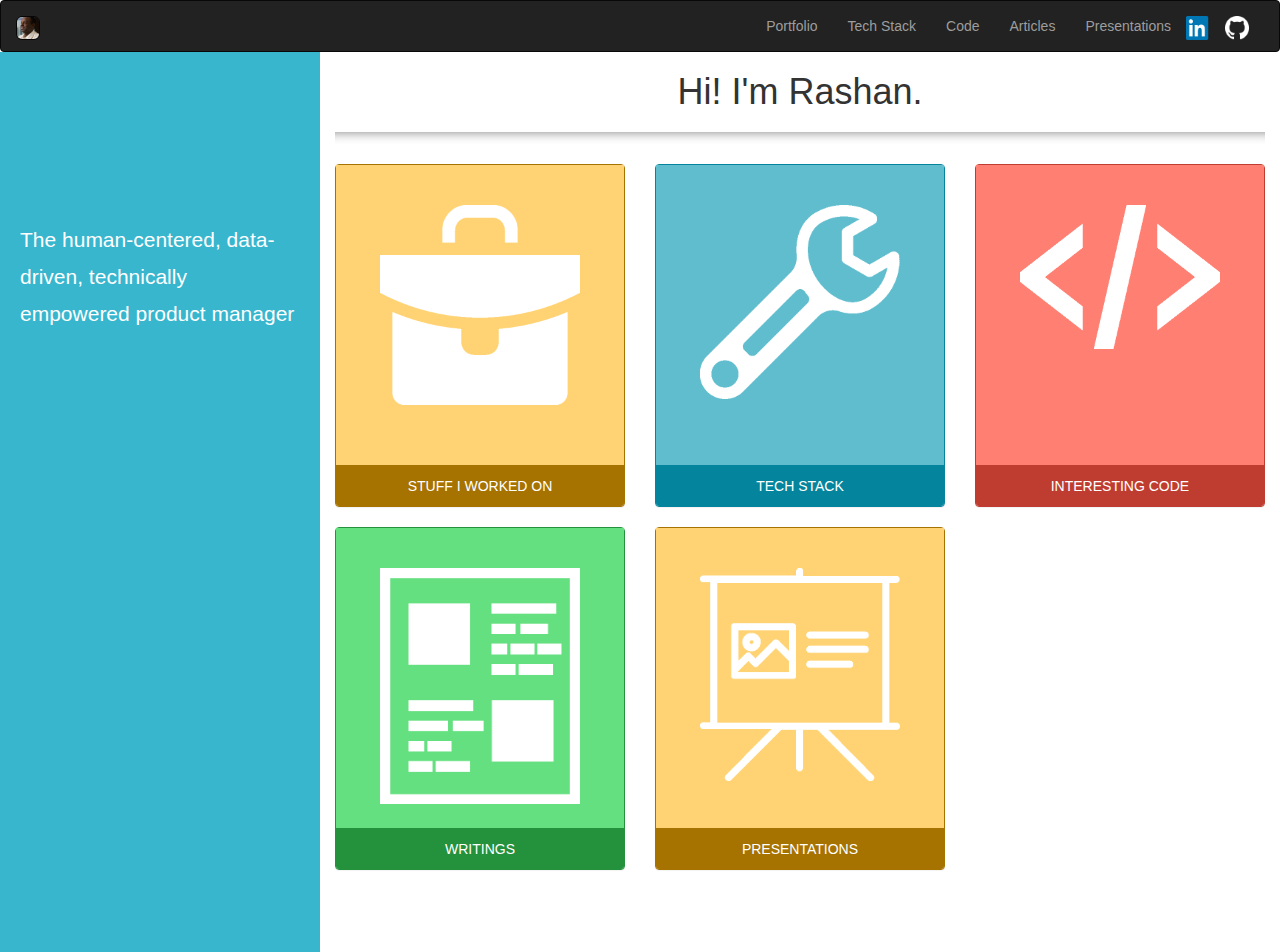
<file: index.html>
<!DOCTYPE html>
<html lang="en">
<head>
	<meta charset="UTF-8" />
	<title>Me</title>
	<link rel="stylesheet" type="text/css" href="css/libs/bootstrap.css" />
	<link rel="stylesheet" type="text/css" href="css/styles.css" />
	<script data-main="js/require.config" src="js/libs/require.js"></script>
</head>
<body>
</body>
</html>
</file>
<file: css/styles.css>
/**
 * Custom styles
 * http://colorschemedesigner.com/csd-3.5/#3m31Tw0w0w0w0
 */

body, html, .fullheight {
	height: 100%;
}

.navbar-brand img {
	width: 24px;
	height: 24px;
}

.white-border {
	border: 1px solid rgba(0, 0, 0, 0.8);
}

.navbar {
	margin-bottom: 0;
}

/**
 * Sidebar Styles
 */
div.sidebar {
	padding-left: 0;
	padding-right: 0;
}

aside.sidebar {
	height: 100%;
	padding: 170px 20px 20px 20px;
	background-color: #37B6CE;
	color: white;
	overflow: auto;
}

.sidebar .sidebar-text {
	line-height: 1.75em;
}

.center {
	text-align: center;
}

.italic {
	font-style: italic;
}

section.content .title {
	color: #015666;
	text-shadow: 0px 1px 0px #04859D;
}

hr {
    height: 12px;
    border: 0;
    box-shadow: inset 0 12px 12px -12px rgba(0, 0, 0, 0.5);
}

.element img {
	width: 200px;
	display: block;
	margin: 25px auto;
}

/**
 * Code Styles
 */
.code img {
	width: 120px;
}

.code .panel-body {
	height: 270px;
}

.articles img {
	width: 120px;
}

.presentations img {
	width: 120px;
}

/**
 * Portfolio styles
 */
.portfolio img.project-logo {
	max-width: 240px;
	max-height: 100px;
	margin-bottom: 20px;
}

.characteristics {
	width: 36px;
	height: 36px;
	border-width: 2px;
	border-style: solid;
	border-radius: 18px;
	margin: 5px;
	float: left;
}

span.characteristics {
	display: block;
}

.legend {
	overflow: hidden;
	position: relative;
}

.characteristic-label {
	padding-top: 30px;
	padding-bottom: 30px;
	line-height: 1.0em;
	position: absolute;
	top: 50%;
	transform: translateY(-50%)
}

.human-centered {
	background-color: #04859D;
	border-color: #015666;
}

.human-centered:hover {
	background-color: #015666;
}

.tech-leadership {
	background-color: #FFD373;
	border-color: #BF9330;
}

.tech-leadership:hover {
	background-color: #BF9330;
}

.business-acumen {
	background-color: #FF8073;
	border-color: #A61000;
}

.business-acumen:hover {
	background-color: #A61000;
}

.data-driven {
	background-color: #65E080;
	border-color: #24913C;
}

.data-driven:hover {
	background-color: #24913C;
}

.portfolio .panel-footer {
	overflow: hidden;
}

.portfolio .panel-body {
	height: 200px;
}

.portfolio .title {
	text-transform: uppercase;
	font-weight: bold;
	color: rgba(0, 0, 0, 0.5);
}

.portfolio .description {
	color: #003366;
	font-style: italic;
}

.date {
	font-weight: bold;
	font-style: italic;
	color: rgba(0, 0, 0, 0.4);
}

/**
 * Tech Stack Styles
 * There are three areas to be styled: cover, header and body;
 */
.client-side {
	border-color: #04859D;
	background-color: #015666;
}

.client-side.header, .client-side.cover {
	background-color: #04859D;
}

.client-side.body {
	background-color: white;
	color: #015666;
}

.server-side {
	border-color: #BF9330;
	background-color: #FFD373;
}

.server-side.header, .server-side.cover {
	background-color: #BF9330;
}

.server-side.body {
	background-color: white;
	color: #BF9330;
}

.data-processing {
	border-color: #24913C;
	background-color: #65E080;
}

.data-processing.header, .data-processing.cover {
	background-color: #65E080;
	border-color: #65E080;
}

.data-processing.body {
	background-color: white;
	border-color: #65E080;
	color: #24913C;
}

.tile {
	margin-top: 20px;
	height: 200px;
}

.tile .cover {
	line-height: 100px;
}

.tile .header {
	padding: 10px;
	color: white;
	height: 40px;
	text-transform: uppercase;
	font-weight: bold;
	border-top-left-radius: 10px;
	border-top-right-radius: 10px;
}

.tile .body, .tile .cover {
	padding: 10px;
	height: 160px;
	text-align: center;
	border-bottom-left-radius: 10px;
	border-bottom-right-radius: 10px;
}

.tile .body {
	display: none;
	border-width: 2px;
	border-style: solid;
}

.techStack .logo {
	max-height: 125px;
	max-width: 225px;
}

.caption {
	color: rgba(0, 0, 0, 0.7);
	font-size: 0.9em;
	text-transform: uppercase;
	margin-bottom: 0px;
}

.description {
	margin-top: 1.2em;
	font-size: 1.1em;
}

/**
 * Home page styles
 */
.home .panel-body {
	height: 300px;
}

.home .panel-footer {
	text-transform: uppercase;
}

section.content {
	padding-top: 70px;
}

#portfolio.panel-default, #presentations.panel-default {
	border-color: #A67200;
}

#portfolio .panel-body, #presentations .panel-body {
	background-color: #FFD373;
}

#portfolio .panel-body:hover, #presentations .panel-body:hover {
	background-color: #A67200;
}

#portfolio .panel-footer, #presentations .panel-footer {
	background-color: #A67200;
	border-color: #A67200;
}

#portfolio .panel-footer a, #presentations .panel-footer a {
	color: white;
}

#techstack.panel-default {
	border-color: #04859D;
}

#techstack .panel-body {
	background-color: #5FBDCE;
}

#techstack .panel-body:hover {
	background-color: #04859D;
	border-color: #04859D;
}

#techstack .panel-footer {
	background-color: #04859D;
	border-color: #04859D;
}

#techstack .panel-footer a {
	color: white;
}

#code.panel-default {
	border-color: #BF3D30;
}

#code .panel-body {
	background-color: #FF8073;
}

#code .panel-body:hover {
	background-color: #BF3D30;
	border-color: #BF3D30;
}

#code .panel-footer {
	background-color: #BF3D30;
	border-color: #BF3D30;
}

#code .panel-footer a {
	color: white;
}

#articles.panel-default {
	border-color: #24913C;
}

#articles .panel-body {
	background-color: #65E080;
}

#articles .panel-body:hover {
	background-color: #24913C;
	border-color: #24913C;
}

#articles .panel-footer {
	background-color: #24913C;
	border-color: #24913C;
}

#articles .panel-footer a {
	color: white;
}

/**
 * List Styles
 */
.list img {
	max-width: 150px;
	max-height: 150px;
}

.list .media-body {
	padding: 15px 20px 20px 20px;
}

.list .logo {
	padding-left: 40px;
}

.list li {
	padding-bottom: 3.5em;
}

.list .description {
	line-height: 1.6em;
}

.list h4 a {
	color: #015666;
}
</file>
